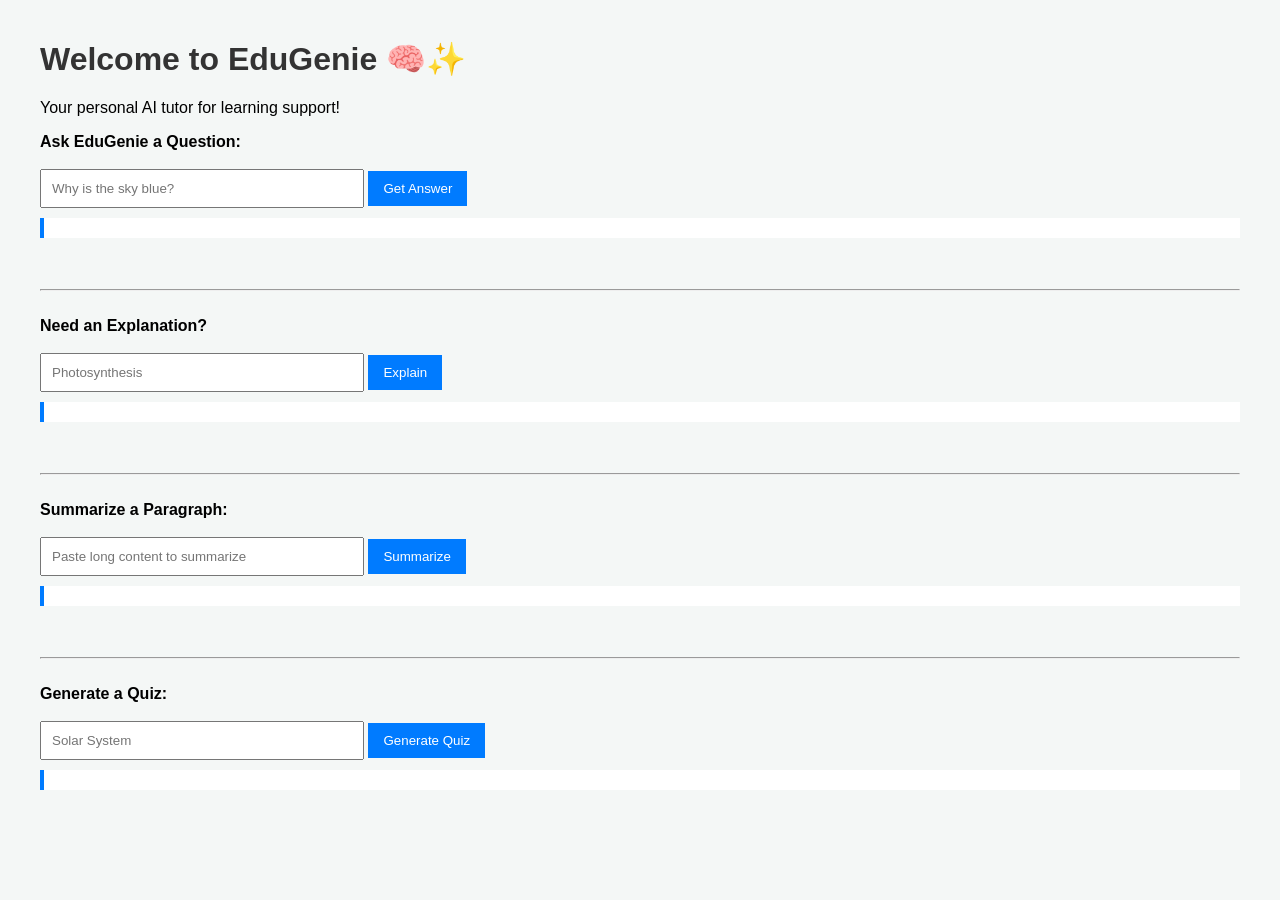
<file: templates/index.html>
<!DOCTYPE html>
<html lang="en">
<head>
    <meta charset="UTF-8">
    <meta name="viewport" content="width=device-width, initial-scale=1.0">
    <title>EduGenie</title>
    <link rel="stylesheet" href="/static/style.css">
</head>
<body>

    <h1>Welcome to EduGenie 🧠✨</h1>
    <p>Your personal AI tutor for learning support!</p>

    <!-- 1. Q&A Section -->
    <div id="qaSection">
        <label><strong>Ask EduGenie a Question:</strong></label><br><br>
        <input type="text" id="question" placeholder="Why is the sky blue?" required>
        <button type="button" onclick="getAnswer()">Get Answer</button>
    </div>
    <div id="qaResult" class="output"></div>

    <br><hr><br>

    <!-- 2. Explanation Section -->
    <div id="explainSection">
        <label><strong>Need an Explanation?</strong></label><br><br>
        <input type="text" id="topic" placeholder="Photosynthesis" required>
        <button type="button" onclick="getExplanation()">Explain</button>
    </div>
    <div id="explanationResult" class="output"></div>

    <br><hr><br>

    <!-- 3. Summary Section -->
    <div id="summarySection">
        <label><strong>Summarize a Paragraph:</strong></label><br><br>
        <input type="text" id="summaryText" placeholder="Paste long content to summarize" required>
        <button type="button" onclick="getSummary()">Summarize</button>
    </div>
    <div id="summaryResult" class="output"></div>

    <br><hr><br>

    <!-- 4. Quiz Section -->
    <div id="quizSection">
        <label><strong>Generate a Quiz:</strong></label><br><br>
        <input type="text" id="quizText" placeholder="Solar System" required>
        <button type="button" onclick="getQuiz()">Generate Quiz</button>
    </div>
    <div id="quizResult" class="output"></div>

    <!-- JavaScript Functions -->
    <script>
    async function getAnswer() {
        const question = document.getElementById('question').value;
        const resultDiv = document.getElementById('qaResult');
        if (!question) return alert("Please enter a question");
        
        resultDiv.innerHTML = "Processing...";
        try {
            const response = await fetch(`/qa?question=${encodeURIComponent(question)}`);
            const data = await response.json();
            resultDiv.innerHTML = data.answer || JSON.stringify(data);
        } catch (err) {
            resultDiv.innerHTML = "Error loading response.";
        }
    }

    async function getExplanation() {
        const topic = document.getElementById('topic').value;
        const resultDiv = document.getElementById('explanationResult');
        if (!topic) return alert("Please enter a topic");

        resultDiv.innerHTML = "Processing...";
        try {
            const response = await fetch('/explain/', {
                method: 'POST',
                headers: { 'Content-Type': 'application/json' },
                body: JSON.stringify({ topic: topic })
            });
            const data = await response.json();
            resultDiv.innerHTML = data.explanation || data.error || JSON.stringify(data);
        } catch (err) {
            resultDiv.innerHTML = "Error loading explanation.";
        }
    }

    async function getSummary() {
        const text = document.getElementById('summaryText').value;
        const resultDiv = document.getElementById('summaryResult');
        if (!text) return alert("Please enter text");

        resultDiv.innerHTML = "Processing...";
        try {
            const response = await fetch('/summarize/', {
                method: 'POST',
                headers: { 'Content-Type': 'application/json' },
                body: JSON.stringify({ text: text })
            });
            const data = await response.json();
            resultDiv.innerHTML = data.summary || data.error || JSON.stringify(data);
        } catch (err) {
            resultDiv.innerHTML = "Error loading summary.";
        }
    }

    async function getQuiz() {
        const text = document.getElementById('quizText').value;
        const resultDiv = document.getElementById('quizResult');
        if (!text) return alert("Please enter text for quiz");

        resultDiv.innerHTML = "Processing...";
        try {
            const response = await fetch('/quiz', {
                method: 'POST',
                headers: { 'Content-Type': 'application/json' },
                body: JSON.stringify({ text: text })
            });
            const data = await response.json();
            resultDiv.innerHTML = data.quiz || data.error || JSON.stringify(data);
        } catch (err) {
            resultDiv.innerHTML = "Error generating quiz.";
        }
    }
    </script>
</body>
</html>
</file>
<file: static/style.css>
body {
    font-family: Arial, sans-serif;
    margin: 40px;
    background-color: #f4f7f6;
}
h1 {
    color: #333;
}
form {
    margin-bottom: 20px;
}
input[type="text"] {
    width: 300px;
    padding: 10px;
}
button {
    padding: 10px 15px;
    background-color: #007bff;
    color: white;
    border: none;
    cursor: pointer;
}
.output {
    margin-top: 10px;
    margin-bottom: 25px;
    padding: 10px;
    background: #fff;
    border-left: 4px solid #007bff;
}
</file>
